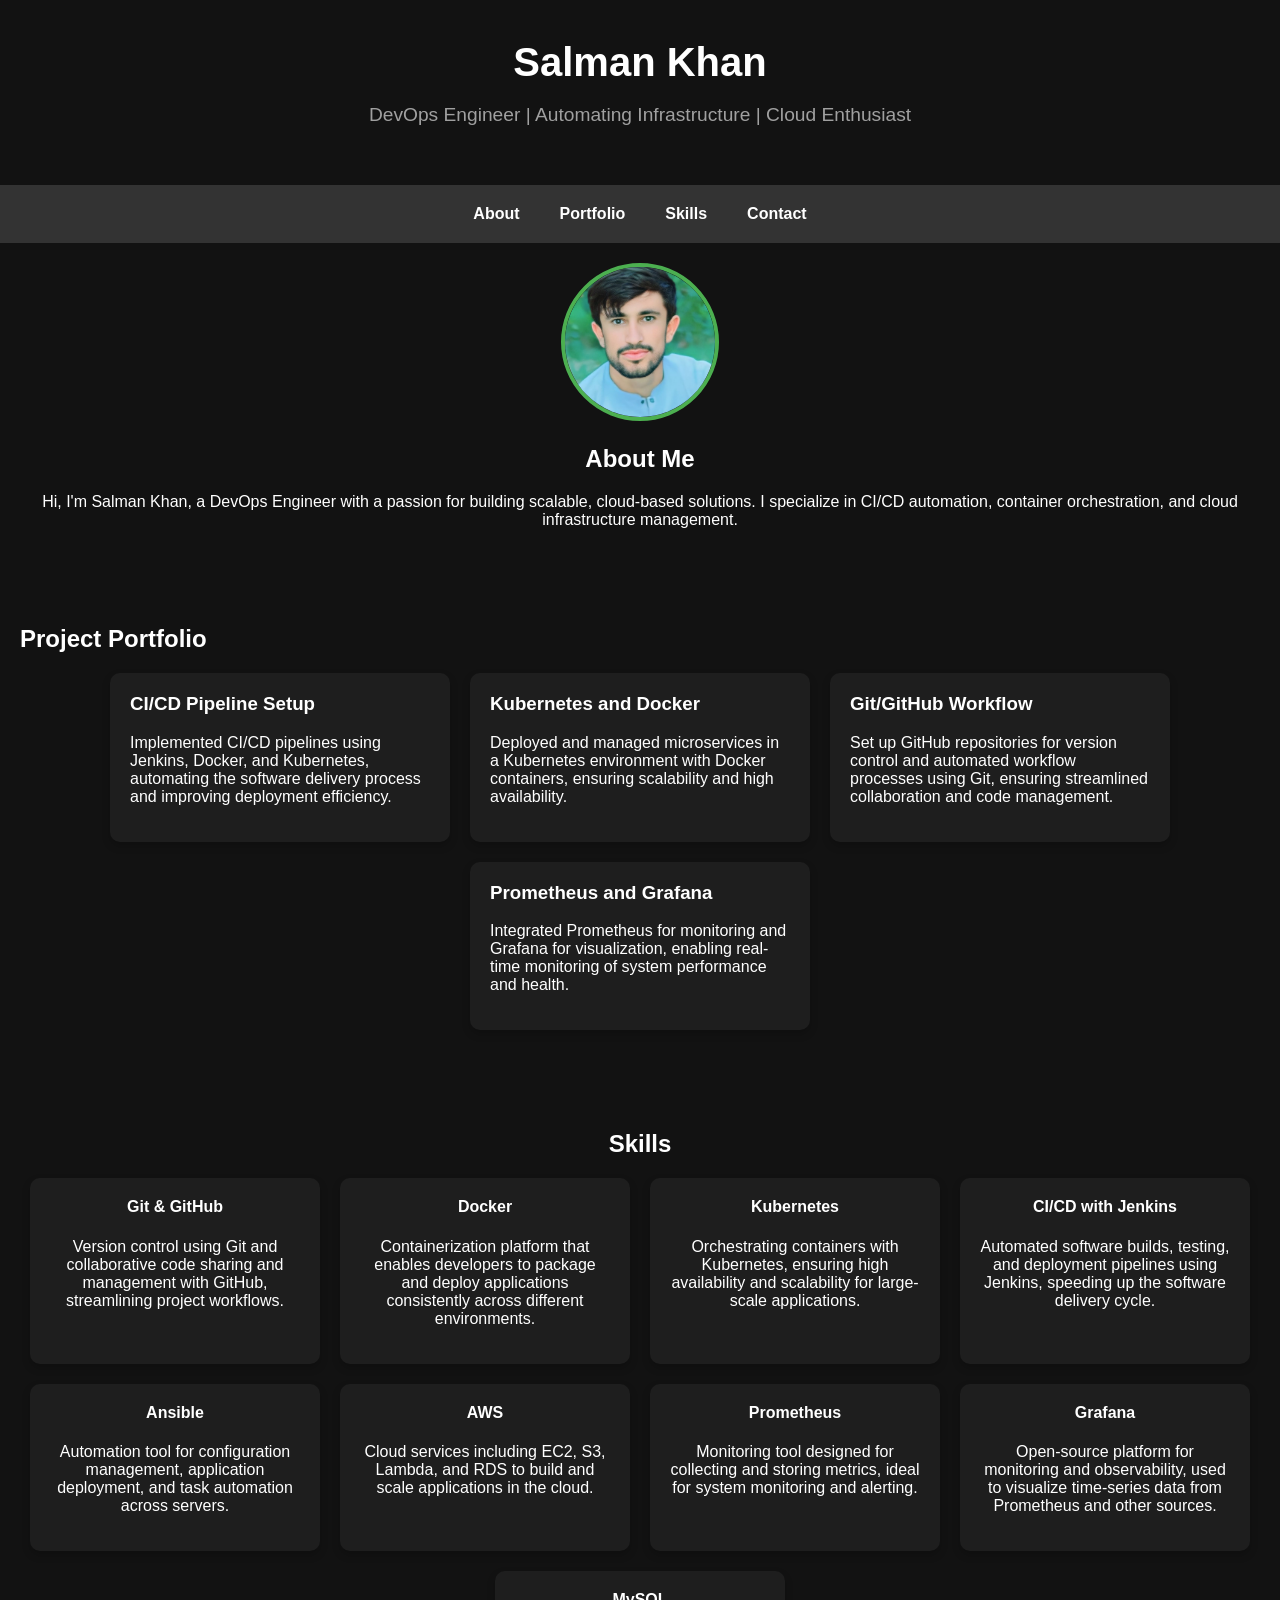
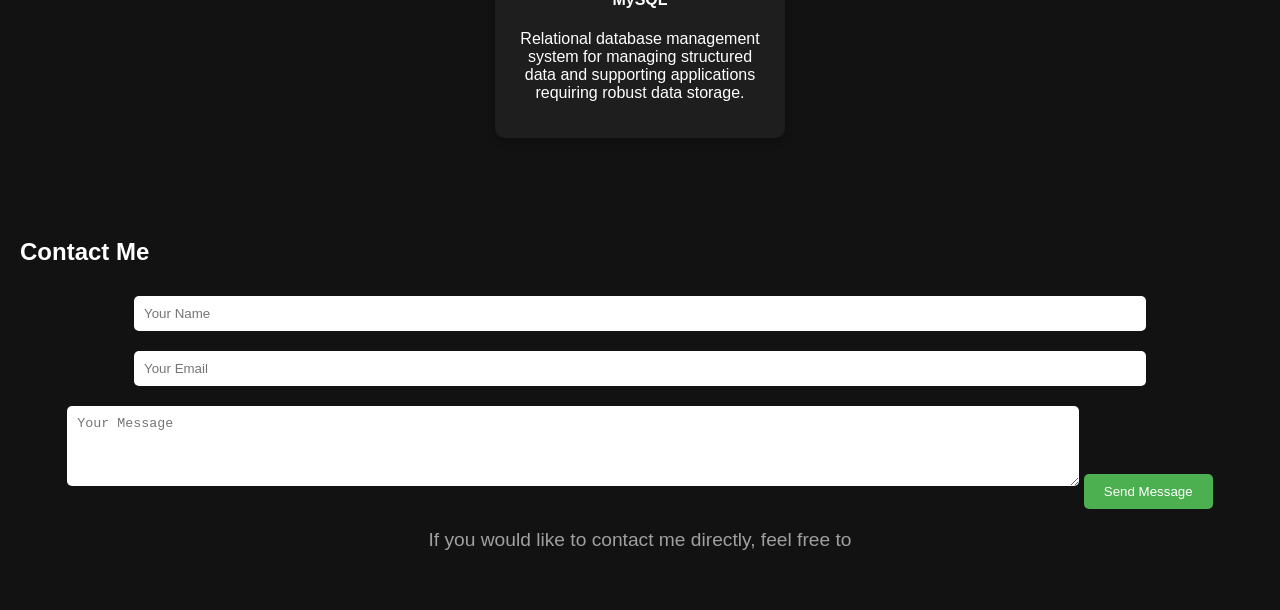
<file: index.html>
<!DOCTYPE html>
<html lang="en">
<head>
    <meta charset="UTF-8">
    <meta name="viewport" content="width=device-width, initial-scale=1.0">
    <title>Salman Khan - DevOps Engineer</title>
    <style>
        body {
            font-family: Arial, sans-serif;
            margin: 0;
            padding: 0;
            background-color: #121212;
            color: #ffffff;
        }

        header {
            text-align: center;
            padding: 40px 20px;
        }

        header h1 {
            font-size: 2.5em;
            margin: 0;
        }

        header p {
            font-size: 1.2em;
            color: #a0a0a0;
            opacity: 0; /* Initially hide the DevOps Engineer line */
            animation: slideInBounce 2s forwards 1s; /* New animation */
        }

        /* New Animation */
        @keyframes slideInBounce {
            0% {
                opacity: 0;
                transform: translateX(-100px);
            }
            60% {
                transform: translateX(30px);
            }
            80% {
                transform: translateX(-10px);
            }
            100% {
                opacity: 1;
                transform: translateX(0);
            }
        }

        nav {
            display: flex;
            justify-content: center;
            background-color: #333;
            padding: 10px 0;
        }

        nav a {
            color: white;
            padding: 10px 20px;
            text-decoration: none;
            font-weight: bold;
        }

        nav a:hover {
            color: #4CAF50;
        }

        /* About section */
        #about {
            text-align: center;
            padding: 20px;
        }

        #profile-pic {
            width: 150px;
            height: 150px;
            border-radius: 50%;
            object-fit: cover;
            border: 4px solid #4CAF50;
        }

        .section {
            padding: 40px 20px;
        }

        /* Projects Section */
        .projects {
            display: flex;
            flex-wrap: wrap;
            justify-content: center;
            gap: 20px;
        }

        .project-card {
            background-color: #1e1e1e;
            padding: 20px;
            border-radius: 10px;
            width: 300px;
            box-shadow: 0 4px 8px rgba(0, 0, 0, 0.2);
            text-align: left;
        }

        .project-card h3 {
            margin-top: 0;
        }

        /* Skills Section */
        #skills {
            text-align: center;
            padding: 40px 20px;
        }

        .skills-list {
            display: flex;
            flex-wrap: wrap;
            justify-content: center;
            gap: 20px;
        }

        .skill-card {
            background-color: #1e1e1e;
            padding: 20px;
            border-radius: 10px;
            width: 250px;
            box-shadow: 0 4px 8px rgba(0, 0, 0, 0.2);
        }

        .skill-card h4 {
            margin-top: 0;
        }

        /* Contact Form */
        .contact-form {
            text-align: center;
        }

        .contact-form input, .contact-form textarea {
            width: 80%;
            padding: 10px;
            margin: 10px 0;
            border: none;
            border-radius: 5px;
        }

        .contact-form button {
            background-color: #4CAF50;
            color: white;
            padding: 10px 20px;
            border: none;
            border-radius: 5px;
            cursor: pointer;
        }

        .contact-form button:hover {
            background-color: #45a049;
        }

        /* Contact Info */
        .contact-info {
            text-align: center;
            margin-top: 20px;
        }

        .contact-info p {
            font-size: 1.2em;
            color: #a0a0a0;
        }

        .contact-info a {
            color: #4CAF50;
            text-decoration: none;
        }

    </style>
</head>
<body>
    <header>
        <h1>Salman Khan</h1>
        <p>DevOps Engineer | Automating Infrastructure | Cloud Enthusiast</p>
    </header>
    <nav>
        <a href="#about">About</a>
        <a href="#portfolio">Portfolio</a>
        <a href="#skills">Skills</a>
        <a href="#contact">Contact</a>
    </nav>
    <section id="about" class="section">
        <img id="profile-pic" src="SALMAN.jpg" alt="Salman Khan">
        <h2>About Me</h2>
        <p>Hi, I'm Salman Khan, a DevOps Engineer with a passion for building scalable, cloud-based solutions. I specialize in CI/CD automation, container orchestration, and cloud infrastructure management.</p>
    </section>

    <!-- Project Portfolio Section -->
    <section id="portfolio" class="section">
        <h2>Project Portfolio</h2>
        <div class="projects">
            <div class="project-card">
                <h3>CI/CD Pipeline Setup</h3>
                <p>Implemented CI/CD pipelines using Jenkins, Docker, and Kubernetes, automating the software delivery process and improving deployment efficiency.</p>
            </div>
            <div class="project-card">
                <h3>Kubernetes and Docker</h3>
                <p>Deployed and managed microservices in a Kubernetes environment with Docker containers, ensuring scalability and high availability.</p>
            </div>
            <div class="project-card">
                <h3>Git/GitHub Workflow</h3>
                <p>Set up GitHub repositories for version control and automated workflow processes using Git, ensuring streamlined collaboration and code management.</p>
            </div>
            <div class="project-card">
                <h3>Prometheus and Grafana</h3>
                <p>Integrated Prometheus for monitoring and Grafana for visualization, enabling real-time monitoring of system performance and health.</p>
            </div>
        </div>
    </section>

    <!-- Skills Section -->
    <section id="skills" class="section">
        <h2>Skills</h2>
        <div class="skills-list">
            <div class="skill-card">
                <h4>Git & GitHub</h4>
                <p>Version control using Git and collaborative code sharing and management with GitHub, streamlining project workflows.</p>
            </div>
            <div class="skill-card">
                <h4>Docker</h4>
                <p>Containerization platform that enables developers to package and deploy applications consistently across different environments.</p>
            </div>
            <div class="skill-card">
                <h4>Kubernetes</h4>
                <p>Orchestrating containers with Kubernetes, ensuring high availability and scalability for large-scale applications.</p>
            </div>
            <div class="skill-card">
                <h4>CI/CD with Jenkins</h4>
                <p>Automated software builds, testing, and deployment pipelines using Jenkins, speeding up the software delivery cycle.</p>
            </div>
            <div class="skill-card">
                <h4>Ansible</h4>
                <p>Automation tool for configuration management, application deployment, and task automation across servers.</p>
            </div>
            <div class="skill-card">
                <h4>AWS</h4>
                <p>Cloud services including EC2, S3, Lambda, and RDS to build and scale applications in the cloud.</p>
            </div>
            <div class="skill-card">
                <h4>Prometheus</h4>
                <p>Monitoring tool designed for collecting and storing metrics, ideal for system monitoring and alerting.</p>
            </div>
            <div class="skill-card">
                <h4>Grafana</h4>
                <p>Open-source platform for monitoring and observability, used to visualize time-series data from Prometheus and other sources.</p>
            </div>
            <div class="skill-card">
                <h4>MySQL</h4>
                <p>Relational database management system for managing structured data and supporting applications requiring robust data storage.</p>
            </div>
        </div>
    </section>

    <!-- Contact Section -->
    <section id="contact" class="section">
        <h2>Contact Me</h2>
        <form class="contact-form" onsubmit="return sendMessage()">
            <input type="text" id="name" placeholder="Your Name" required>
            <input type="email" id="email" placeholder="Your Email" required>
            <textarea id="message" placeholder="Your Message" rows="4" required></textarea>
            <button type="submit">Send Message</button>
        </form>

        <!-- Contact Information -->
        <div class="contact-info">
            <p>If you would like to contact me directly, feel free to </p>
</file>
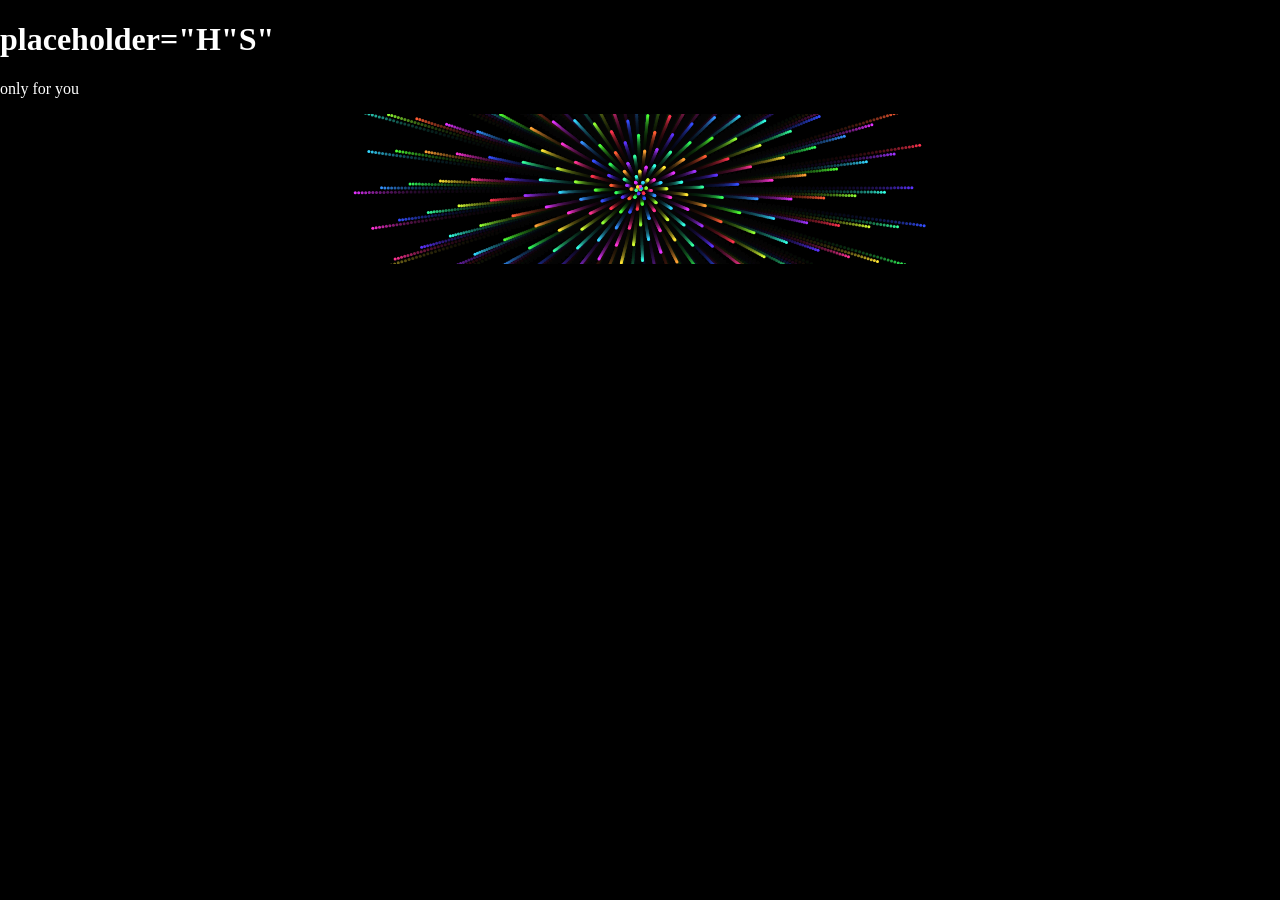
<file: .blowing.html>
<!DOCTYPE html>
<html lang="en">
<head>
    <meta charset="UTF-8">
    <meta name="viewport" content="width=device-width, initial-scale=1.0">
    <title>Fireworks</title>
    <style>
        *{
            background: black;
        }
        body{
            width: 100%;
            height: 100%;
            margin: 0px;
        }
        h1{
            color: white;
        }
        p{
            color: white;
        }
    </style>
</head>
<body>
    <h1>placeholder="H"S"</h1>
    <P>only for you</P>
    <canvas></canvas>
    <script>
        var t = 0;
        var c = document.querySelector("canvas");
        var $ = c.getContext('2d');
        c.width = window.innerWidth;
        $.fillStyle = 'hsla(0,0%,0%,1)';

        window.addEventListener('resize',function(){
            c.width = window.innerWidth;
            c.height = window.innerHeight;
        },false);

        function draw(){
            $.globalCompositeOperation='source-over';
            $.fillStyle = 'hsla(0,0%,0%,.1)';
            $.fillRect(0,0,c.width,c.height);
            var foo,i,j,r;
            foo = Math.sin(t) * 2 * Math.PI;
            for (i=0;i<400;++i){
                r = 400 * Math.sin(i * foo);
                $.globalCompositeOperation='';
                $.fillStyle='hsla('+ i+ 12 + ',100%,60%,1)';
                $.beginPath();
                $.arc(Math.sin(i) * r + (c.width/2),
                Math.cos(i) * r + (c.height/2),
                1.5,0, Math.PI * 2);
                $.fill();
            }
            t += 0.000005;
            return t %= 2 * Math.PI;


        };
        function run(){
            window.requestAnimationFrame(run);
            draw();
        }
        run();

    </script>
</body>
</html>
</file>
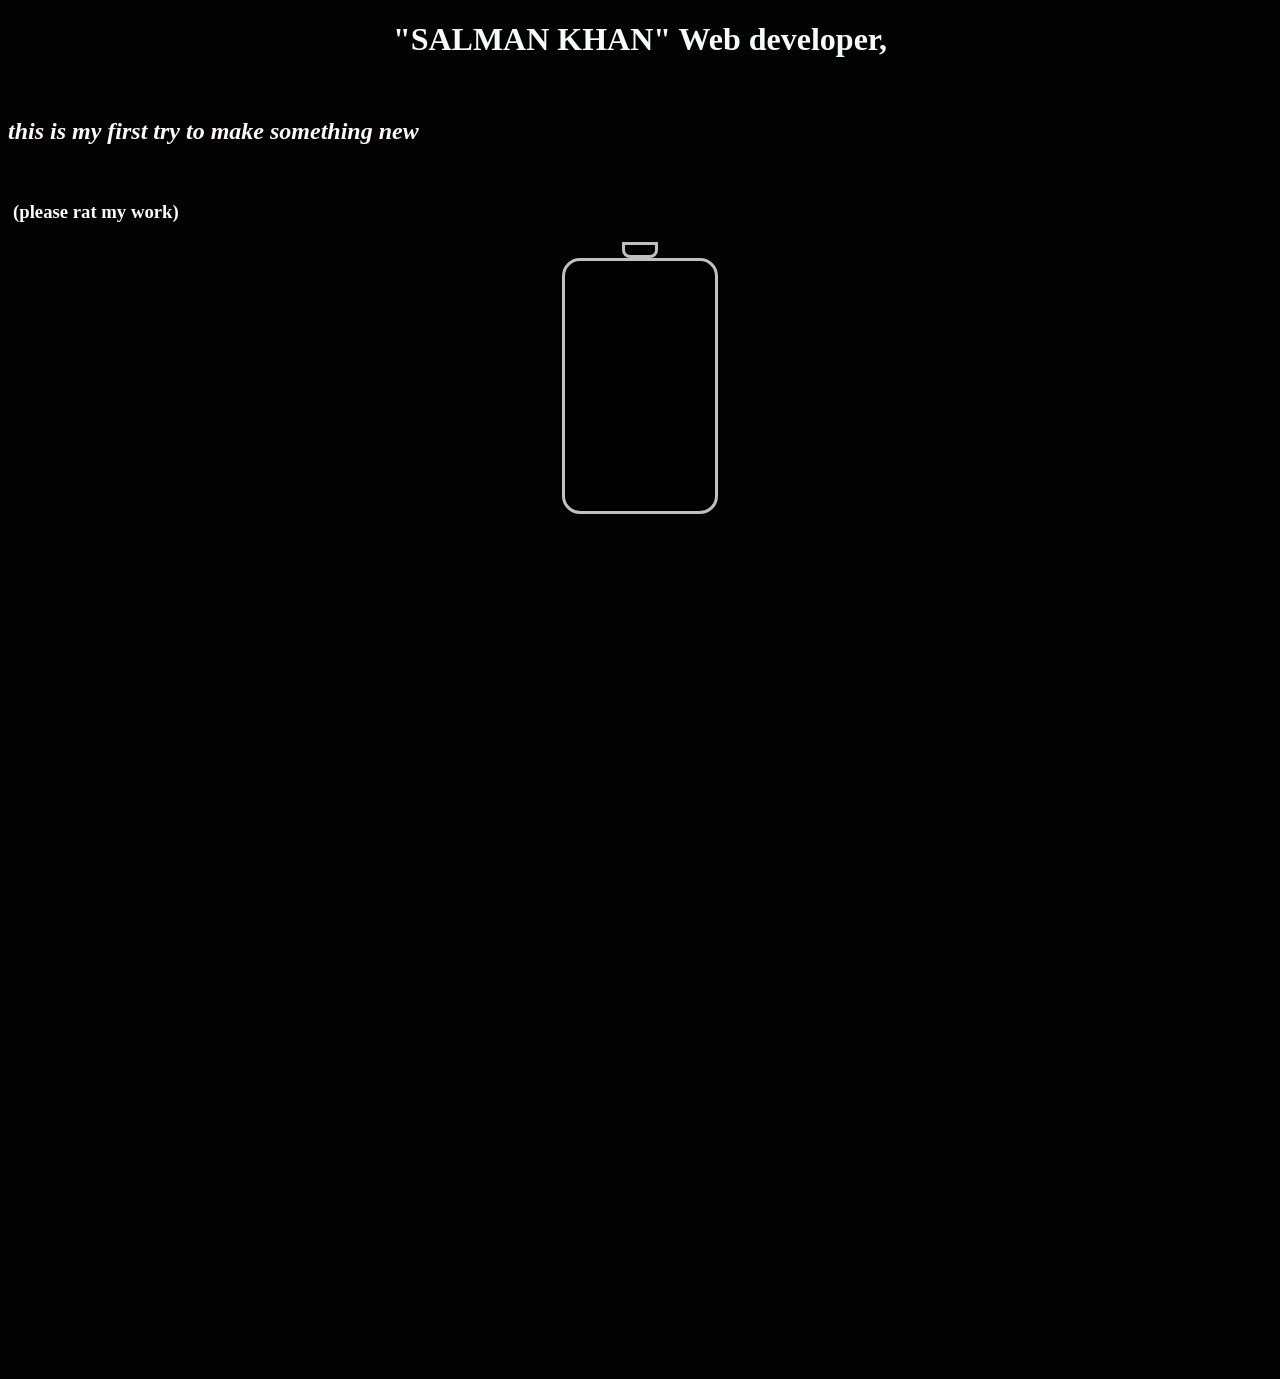
<file: battery.html>
<!DOCTYPE html>
<html lang="en">
<head>
    <meta charset="UTF-8">
    <meta name="viewport" content="width=device-width, initial-scale=1.0">
    <title>Bettery</title>
    <link rel="stylesheet" href="battery.css">
</head>
<body>
    <h1> "SALMAN KHAN" Web developer,</h1><br>
    <p>
        <h2><i>this is my first try to make something new</i></h2> <br>
       <h3>(please rat my work)</h3>
    </p>
    <div class="main">
    <div class="battery-top"></div>
    <div class="battery-content">
        <div class="charge"></div>
    </div>
</body>
</html>
</file>
<file: battery.css>
body {
        height: 150vh;
        background:hwb(0 1% 99%)
        
        
    }
    
h1{
    color: hwb(129 96% 1%);
    text-align: center;
    text-shadow: 10px;
    
}
i{
    color: hwb(0 98% 0%);
}
h3{
    color: hwb(60 98% 1%);
    margin-left: 5px;
}
.battery-top{
    width: 30px;
    height: 10px;
    background: black;
    margin: 0 auto;
    border: 3px solid silver;
    border-bottom-left-radius: 8px;
    border-bottom-right-radius: 8px;
}
.battery-content{
    width: 150px;
    height: 250px;
    background: black;
    position: relative;
    margin: 0 auto;
    border: 3px solid silver;
    border-radius: 18px;
    
}
.charge{
    width: 100%;
    position: absolute;
    bottom: 0;
    border-radius: 14px;
    animation: battery 8s linear infinite;
}
@keyframes battery {
    0%{
        height: 0%;
        background: red;

    }
    25%{
        height: 25%;
        background: orange;
    }
    50%{
        height: 50%;
        background: yellow;
    }
    75%{
        height: 75%;
        background: yellowgreen;
    }
    100%{
        height: 100%;
        background:green;
    }
}
</file>
